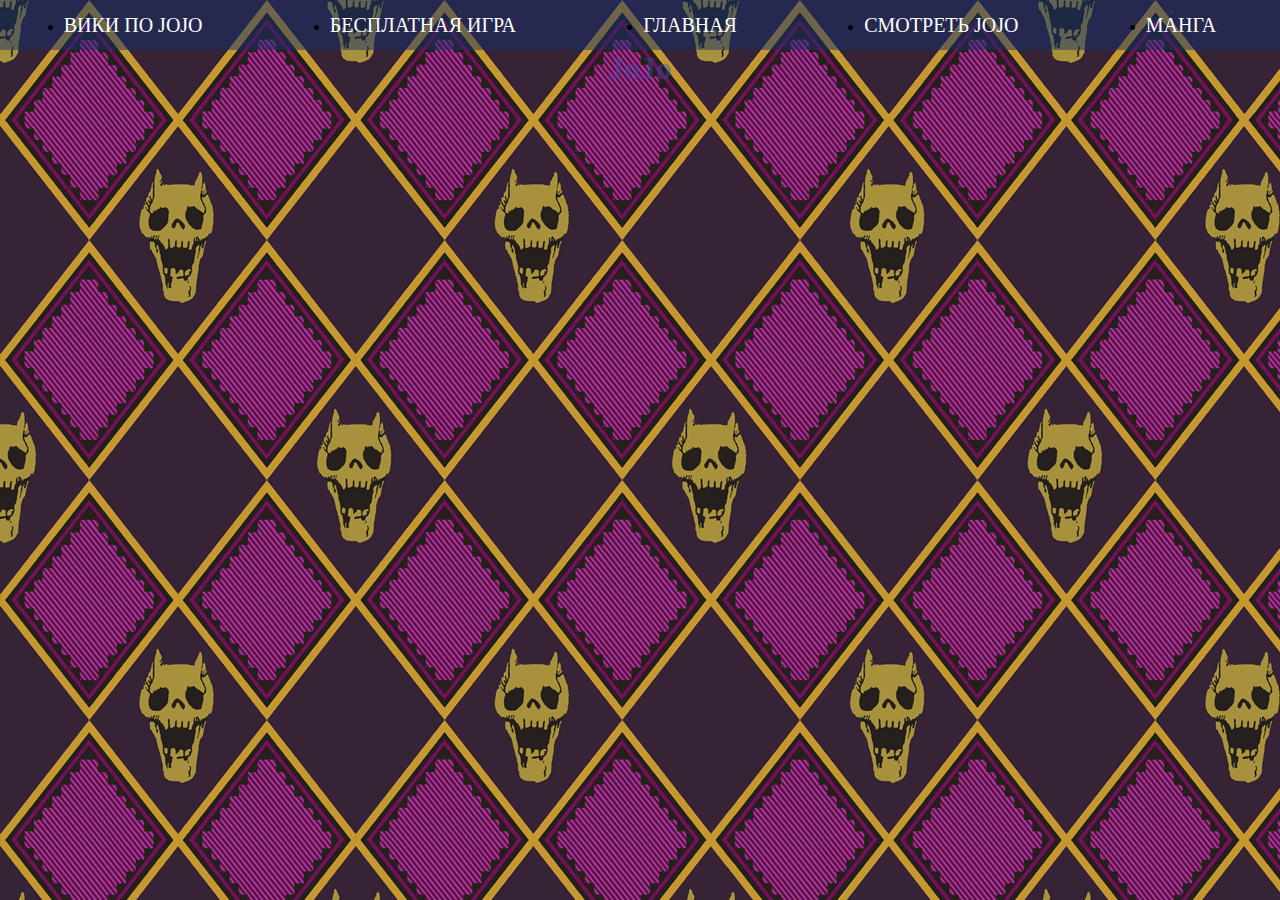
<file: Бакалиев Ильман/index.html>
<!DOCTYPE html>
<html lang="en">
<head>
    <meta charset="UTF-8">
    <meta http-equiv="X-UA-Compatible" content="IE=edge">
    <meta name="viewport" content="width=device-width, initial-scale=1.0">
    <title>Начало</title>
    <link rel="stylesheet" href="style.css">
</head>
<body>
    <div>
    <div class="header">
<ul>
    <li>
        <a href="https://jojo.fandom.com/ru/wiki/%D0%94%D0%B6%D0%BE%D0%94%D0%B6%D0%BE_%D0%92%D0%B8%D0%BA%D0%B8">Вики по JoJo</a>
    </li>
    <li>
        <a href="https://igroutka.ru/playstation/38781-neveroyatnye-priklyucheniya-dzhodzho.html">Бесплатная Игра</a>
    </li>
    <li>
        <a href="">Главная</a>
    </li>
    <li>
        <a href="http://127.0.0.1:5500/JoJo.html">Смотреть JoJo</a>
    </li>
    <li>
        <a href="https://readmanga.live/neveroiatnye_prikliucheniia_djodjo_chast_1__krov_proshlogo__A5327">Манга</a>
    </li>
    
</ul>

    </div>

    <h1>JoJo</h1>

    <div class="wrapper">

        


    </div>
 
</body>


</html>
</file>
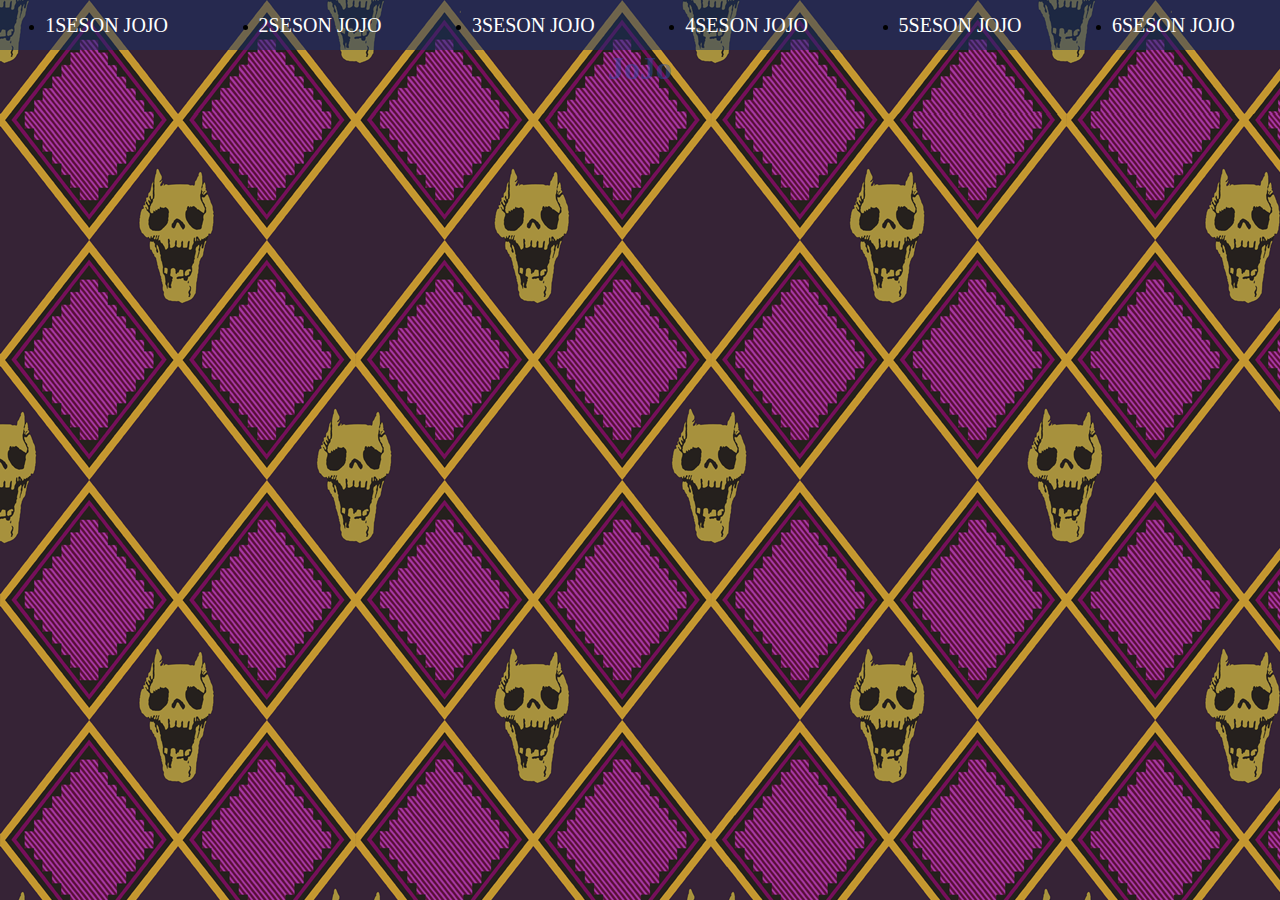
<file: Бакалиев Ильман/JoJo.html>
<!DOCTYPE html>
<html lang="en">
<head>
    <meta charset="UTF-8">
    <meta http-equiv="X-UA-Compatible" content="IE=edge">
    <meta name="viewport" content="width=device-width, initial-scale=1.0">
    <title>JoCenterInfoJo</title>
    <link rel="stylesheet" href="style2.css">
</head>
<body>
    <div>
    <div class="header">
<ul>
    <li>
        <a href="https://jut.su/jojo-bizarre-adventure/season-1/episode-1.html">1SeSoN JoJo</a>
    </li>
    <li>
        <a href="https://jut.su/jojo-bizarre-adventure/season-2/episode-1.html">2SeSoN JoJo</a>
    </li>
    <li>
        <a href="https://jut.su/jojo-bizarre-adventure/season-3/episode-1.html">3SeSoN JoJo</a>
    </li>
    <li>
        <a href="https://jut.su/jojo-bizarre-adventure/season-4/episode-1.html">4SeSoN JoJo</a>
    </li>
    <li>
        <a href="https://jut.su/jojo-bizarre-adventure/season-5/episode-1.html">5SeSoN JoJo</a>
    </li>
    <li>
        <a href="https://jut.su/jojo-bizarre-adventure/season-6/episode-1.html">6SeSoN JoJo</a>
    </li>
    
</ul>

    </div>

    <h1>JoJo</h1>

</body>


</html>
</file>
<file: Бакалиев Ильман/style.css>
*{
   margin: 0;
   padding: 0;
}

h1{ color: rgba(45, 82, 182, 0.459); 
    text-align: center;
 }
 .irl{
    height: 300px;
    width: 300px;
    margin-top: 200px
 }

 .btn {
color: black;
text-decoration: none;
border: 2px solid;
border-radius: 10px;
padding: 10px;
margin: 10px;
background-color: black;
transition: 5s;

 }

 .btn:hover{
    background-color: red;
    color: black;
 }
 .header ul{
    display:flex ;
    align-items: center;
    justify-content: space-around;
    width: 100%;
 }
 .header{
    background-color: rgba(23, 49, 105, 0.493);
   width: 100%;
   height: 50px;
   display: flex;
   align-items: center;
   justify-content: center;
 }

 .header a{
    color: white;
    text-decoration:none;
    font-size: 20px;
    text-transform: uppercase ;
 }

 .header a:hover{
   color: rgba(0, 224, 253, 0.63);
    text-decoration:none;
    font-size: 20px;
    text-transform: uppercase ;
      padding: 10px;
      transition: 2s;
 }
 body{
    background-image: url(image/задний\ фон.png);
 }
 .wrapper{

width: 80%;
height: fit-content;
background-color: rgba(11, 176, 218, 0.24);
margin: 0;
 }
</file>
<file: Бакалиев Ильман/style2.css>
*{
    margin: 0;
    padding: 0;
 }
 
 h1{ color: rgba(45, 82, 182, 0.459); 
     text-align: center;
  }
  .irl{
     height: 300px;
     width: 300px;
     margin-top: 200px
  }
 
  .btn {
 color: black;
 text-decoration: none;
 border: 2px solid;
 border-radius: 10px;
 padding: 10px;
 margin: 10px;
 background-color: black;
 transition: 5s;
 
  }
 
  .btn:hover{
     background-color: red;
     color: black;
  }
  .header ul{
     display:flex ;
     align-items: center;
     justify-content: space-around;
     width: 100%;
  }
  .header{
     background-color: rgba(23, 49, 105, 0.493);
    width: 100%;
    height: 50px;
    display: flex;
    align-items: center;
    justify-content: center;
  }
 
  .header a{
     color: white;
     text-decoration:none;
     font-size: 20px;
     text-transform: uppercase ;
  }
 
  .header a:hover{
    color: rgba(0, 224, 253, 0.63);
     text-decoration:none;
     font-size: 20px;
     text-transform: uppercase ;
       padding: 10px;
       transition: 2s;
  }
  body{
     background-image: url(image/задний\ фон.png);
  }
</file>
